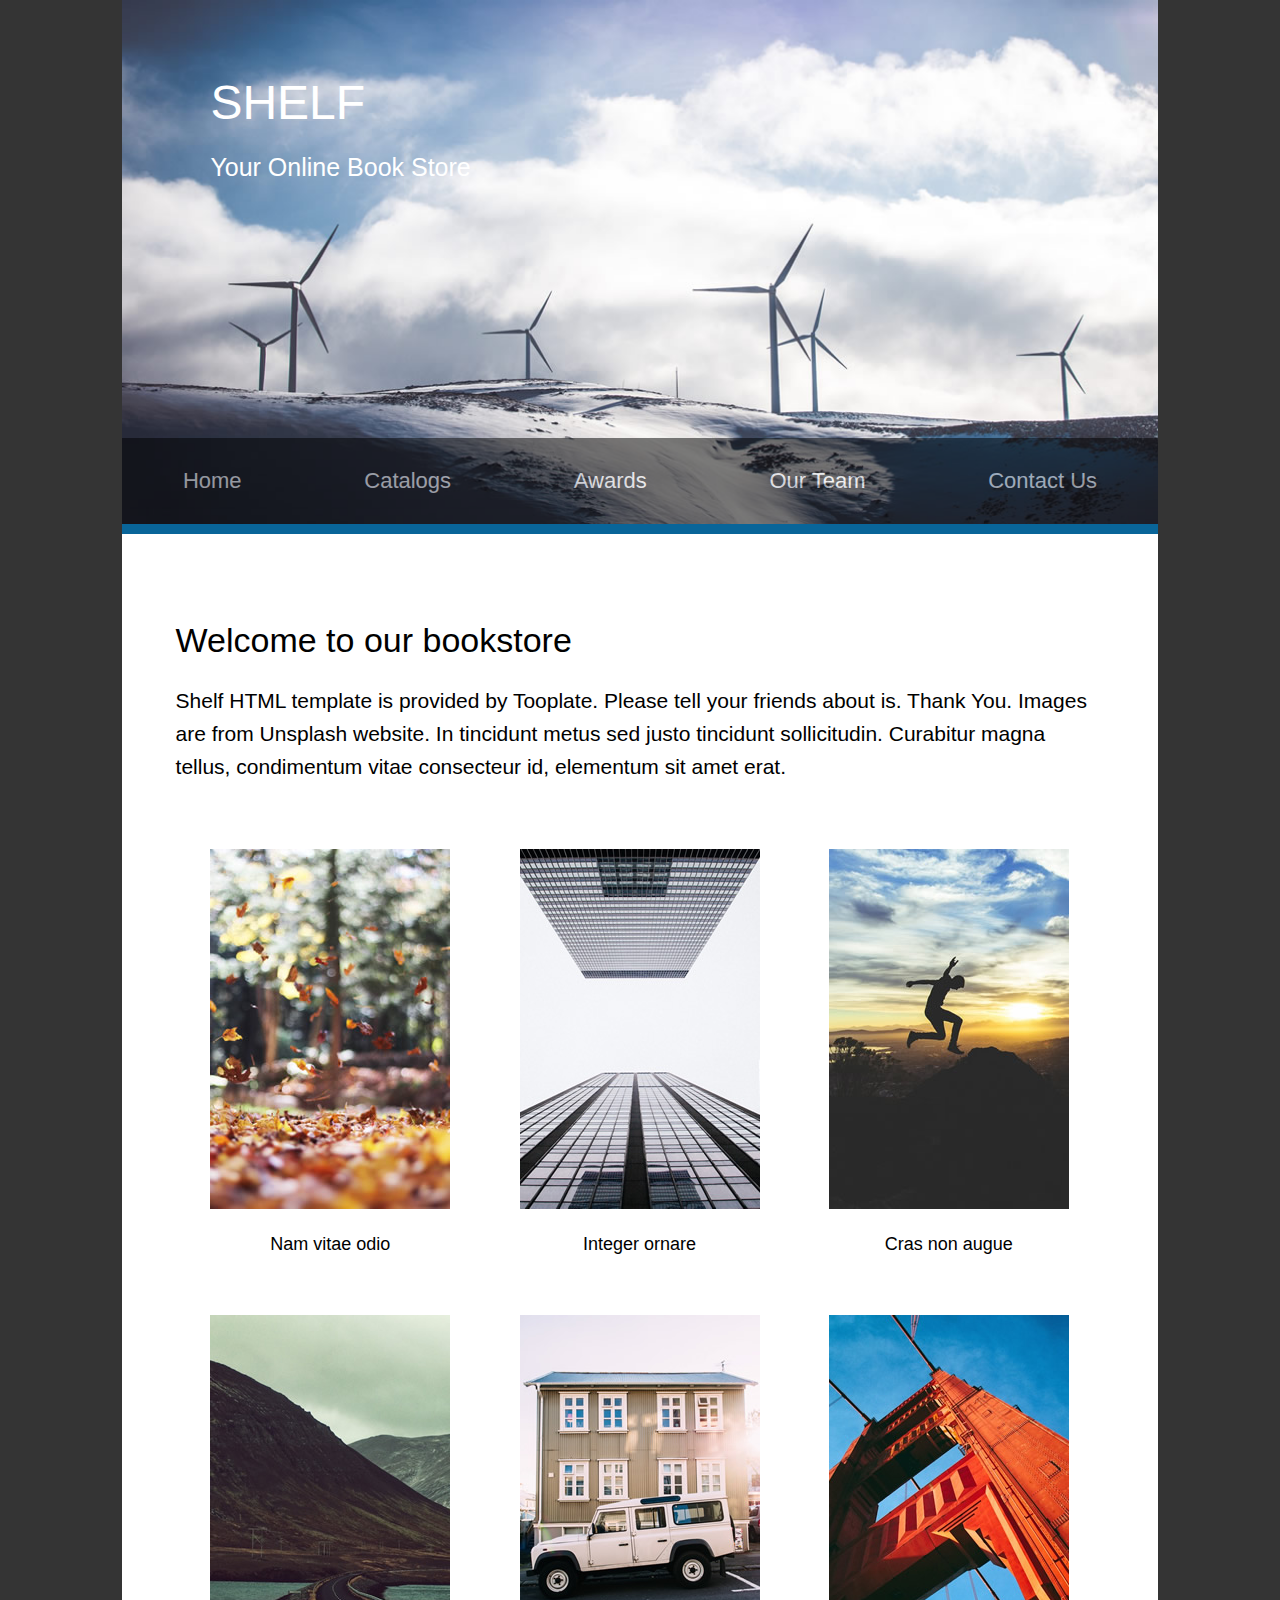
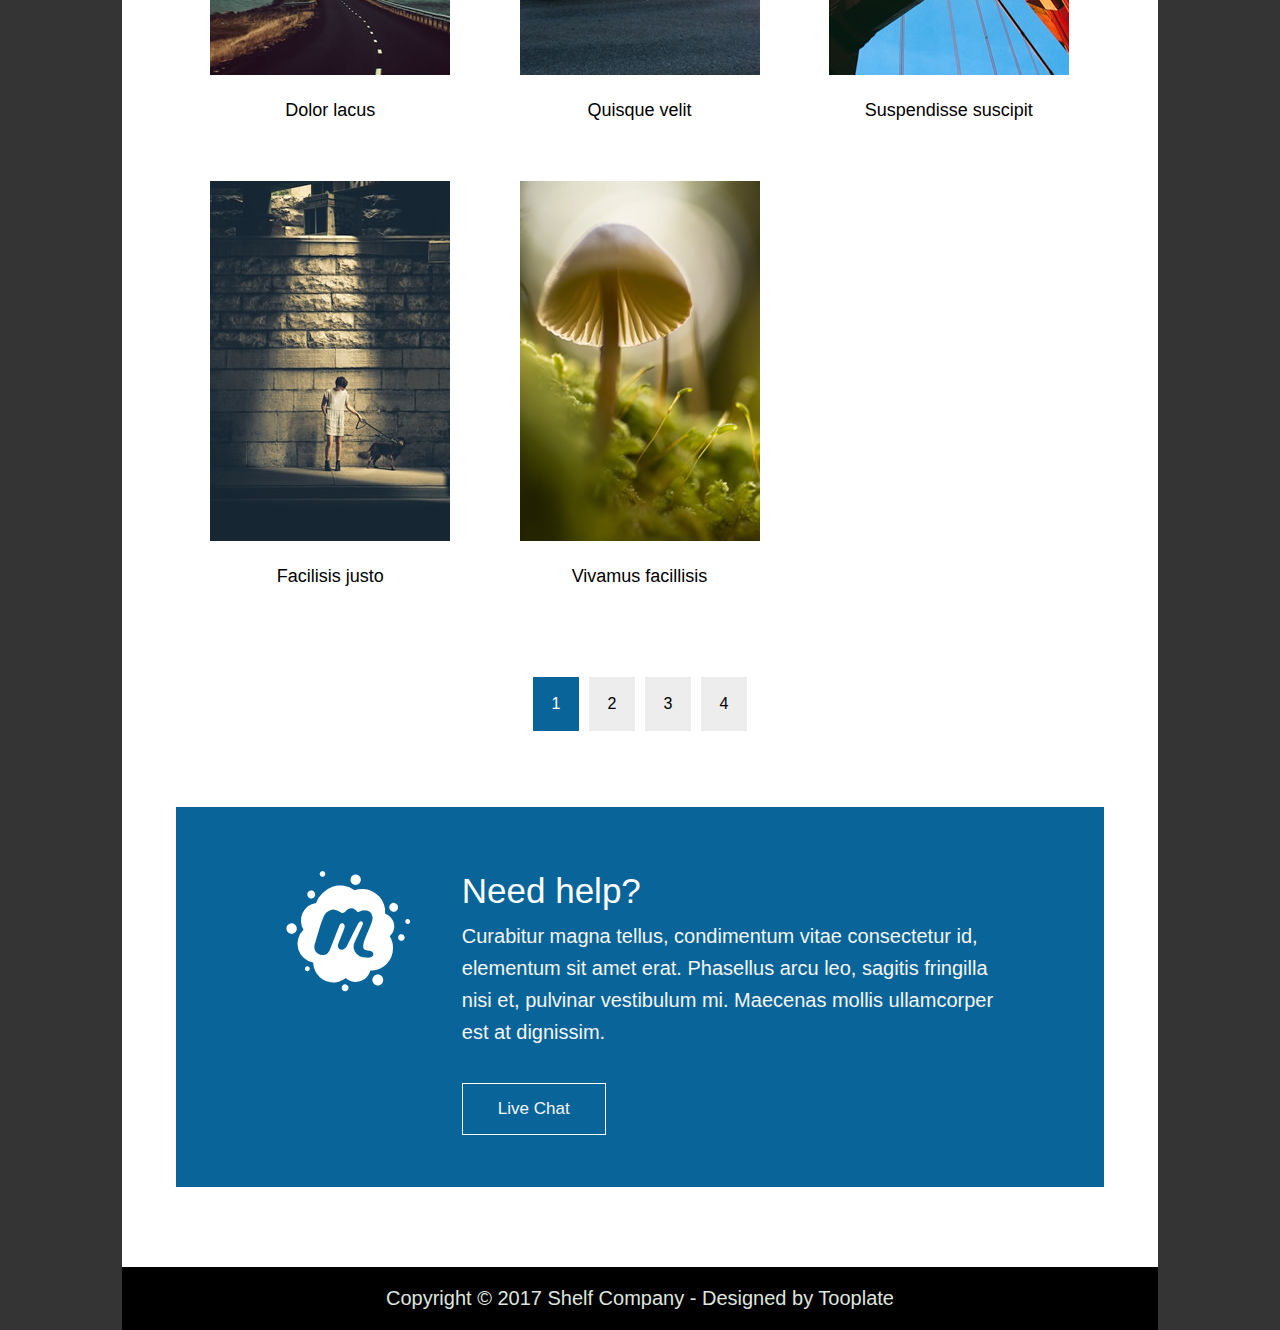
<file: index.html>
<!DOCTYPE html>
<html lang="en">
  <head>
    <meta charset="utf-8" />
    <title>Shelf Template</title>
    <meta name="description" lang="en" content="" />
    <meta
      name="viewport"
      content="width=device-width, initial-scale=1, maximum-scale=1"
    />
    <link rel="shortcut icon" href="favicon.ico" />
    <!-- <link
      rel="stylesheet"
      media="screen"
      href="assets/vendor/font-awesome/css/all.min.css"
    /> -->
    <link
      rel="stylesheet"
      href="https://cdnjs.cloudflare.com/ajax/libs/font-awesome/4.7.0/css/font-awesome.min.css"
    />
    <link rel="stylesheet" media="screen" href="assets/css/style.css" />
  </head>
  <body>
    <!--container start-->
    <div class="container">
      <!--header section start-->
      <header>
        <div class="wrapper">
          <!--<img src="./assets/Images/header-01.jpg" alt="Banner Image" />-->
          <div class="header-top">
            <h1><a href="#FIXME" title="Logo">Shelf</a></h1>
            <p>Your Online Book Store</p>
          </div>
          <nav>
            <div class="hamburger">
              <span class="bar"></span>
              <span class="bar"></span>
              <span class="bar"></span>
            </div>
            <ul class="nav-list">
              <li><a href="#FIXME" title="Home">Home</a></li>
              <li><a href="#FIXME" title="Catalogs">Catalogs</a></li>
              <li><a href="#FIXME" title="Awards">Awards</a></li>
              <li><a href="#FIXME" title="Our Team">Our Team</a></li>
              <li><a href="#FIXME" title="Contact Us">Contact Us</a></li>
            </ul>
          </nav>
        </div>
      </header>
      <!--header section ends-->
      <!--main section start-->
      <main>
        <div class="wrapper">
          <section class="bookstore">
            <h2>Welcome to our bookstore</h2>
            <p class="bookstore-para">
              Shelf HTML template is provided by Tooplate. Please tell your
              friends about is. Thank You. Images are from Unsplash website. In
              tincidunt metus sed justo tincidunt sollicitudin. Curabitur magna
              tellus, condimentum vitae consecteur id, elementum sit amet erat.
            </p>
            <ul class="gallery">
              <li class="tab1 tab">
                <div>
                  <figure>
                    <img src="./assets/Images/image-01.jpg" alt="Image 1" />
                    <figcaption>Nam vitae odio</figcaption>
                  </figure>
                </div>
                <div>
                  <figure>
                    <img src="./assets/Images/image-02.jpg" alt="Image 2" />
                    <figcaption>Integer ornare</figcaption>
                  </figure>
                </div>
                <div>
                  <figure>
                    <img src="./assets/Images/image-03.jpg" alt="Image 3" />
                    <figcaption>Cras non augue</figcaption>
                  </figure>
                </div>
                <div>
                  <figure>
                    <img src="./assets/Images/image-04.jpg" alt="Image 4" />
                    <figcaption>Dolor lacus</figcaption>
                  </figure>
                </div>
                <div>
                  <figure>
                    <img src="./assets/Images/image-05.jpg" alt="Image 5" />
                    <figcaption>Quisque velit</figcaption>
                  </figure>
                </div>
                <div>
                  <figure>
                    <img src="./assets/Images/image-06.jpg" alt="Image 6" />
                    <figcaption>Suspendisse suscipit</figcaption>
                  </figure>
                </div>
                <div>
                  <figure>
                    <img src="./assets/Images/image-07.jpg" alt="Image 7" />
                    <figcaption>Facilisis justo</figcaption>
                  </figure>
                </div>
                <div>
                  <figure>
                    <img src="./assets/Images/image-08.jpg" alt="Image 8" />
                    <figcaption>Vivamus facillisis</figcaption>
                  </figure>
                </div>
              </li>
              <li class="tab2 tab">
                <div>
                  <figure>
                    <img src="./assets/Images/image-08.jpg" alt="Image 1" />
                    <figcaption>Nam vitae odio</figcaption>
                  </figure>
                </div>
                <div>
                  <figure>
                    <img src="./assets/Images/image-07.jpg" alt="Image 2" />
                    <figcaption>Integer ornare</figcaption>
                  </figure>
                </div>
                <div>
                  <figure>
                    <img src="./assets/Images/image-06.jpg" alt="Image 3" />
                    <figcaption>Cras non augue</figcaption>
                  </figure>
                </div>
                <div>
                  <figure>
                    <img src="./assets/Images/image-05.jpg" alt="Image 4" />
                    <figcaption>Dolor lacus</figcaption>
                  </figure>
                </div>
                <div>
                  <figure>
                    <img src="./assets/Images/image-04.jpg" alt="Image 5" />
                    <figcaption>Quisque velit</figcaption>
                  </figure>
                </div>
                <div>
                  <figure>
                    <img src="./assets/Images/image-03.jpg" alt="Image 6" />
                    <figcaption>Suspendisse suscipit</figcaption>
                  </figure>
                </div>
                <div>
                  <figure>
                    <img src="./assets/Images/image-02.jpg" alt="Image 7" />
                    <figcaption>Facilisis justo</figcaption>
                  </figure>
                </div>
                <div>
                  <figure>
                    <img src="./assets/Images/image-01.jpg" alt="Image 8" />
                    <figcaption>Vivamus facillisis</figcaption>
                  </figure>
                </div>
              </li>
              <li class="tab3 tab">
                <div>
                  <figure>
                    <img src="./assets/Images/image-04.jpg" alt="Image 1" />
                    <figcaption>Nam vitae odio</figcaption>
                  </figure>
                </div>
                <div>
                  <figure>
                    <img src="./assets/Images/image-03.jpg" alt="Image 2" />
                    <figcaption>Integer ornare</figcaption>
                  </figure>
                </div>
                <div>
                  <figure>
                    <img src="./assets/Images/image-02.jpg" alt="Image 3" />
                    <figcaption>Cras non augue</figcaption>
                  </figure>
                </div>
                <div>
                  <figure>
                    <img src="./assets/Images/image-01.jpg" alt="Image 4" />
                    <figcaption>Dolor lacus</figcaption>
                  </figure>
                </div>
                <div>
                  <figure>
                    <img src="./assets/Images/image-08.jpg" alt="Image 5" />
                    <figcaption>Quisque velit</figcaption>
                  </figure>
                </div>
                <div>
                  <figure>
                    <img src="./assets/Images/image-07.jpg" alt="Image 6" />
                    <figcaption>Suspendisse suscipit</figcaption>
                  </figure>
                </div>
                <div>
                  <figure>
                    <img src="./assets/Images/image-06.jpg" alt="Image 7" />
                    <figcaption>Facilisis justo</figcaption>
                  </figure>
                </div>
                <div>
                  <figure>
                    <img src="./assets/Images/image-05.jpg" alt="Image 8" />
                    <figcaption>Vivamus facillisis</figcaption>
                  </figure>
                </div>
              </li>
              <li class="tab4 tab">
                <div>
                  <figure>
                    <img src="./assets/Images/image-08.jpg" alt="Image 1" />
                    <figcaption>Nam vitae odio</figcaption>
                  </figure>
                </div>
                <div>
                  <figure>
                    <img src="./assets/Images/image-07.jpg" alt="Image 2" />
                    <figcaption>Integer ornare</figcaption>
                  </figure>
                </div>
                <div>
                  <figure>
                    <img src="./assets/Images/image-06.jpg" alt="Image 3" />
                    <figcaption>Cras non augue</figcaption>
                  </figure>
                </div>
                <div>
                  <figure>
                    <img src="./assets/Images/image-05.jpg" alt="Image 4" />
                    <figcaption>Dolor lacus</figcaption>
                  </figure>
                </div>
                <div>
                  <figure>
                    <img src="./assets/Images/image-04.jpg" alt="Image 5" />
                    <figcaption>Quisque velit</figcaption>
                  </figure>
                </div>
                <div>
                  <figure>
                    <img src="./assets/Images/image-03.jpg" alt="Image 6" />
                    <figcaption>Suspendisse suscipit</figcaption>
                  </figure>
                </div>
                <div>
                  <figure>
                    <img src="./assets/Images/image-02.jpg" alt="Image 7" />
                    <figcaption>Facilisis justo</figcaption>
                  </figure>
                </div>
                <div>
                  <figure>
                    <img src="./assets/Images/image-01.jpg" alt="Image 8" />
                    <figcaption>Vivamus facillisis</figcaption>
                  </figure>
                </div>
              </li>
            </ul>
            <ul class="page-list">
              <li class="active"><a href="#FIXME" title="page 1">1</a></li>
              <li><a href="#FIXME" title="page 2"></a>2</li>
              <li><a href="#FIXME" title="page 3"></a>3</li>
              <li><a href="#FIXME" title="page 4"></a>4</li>
            </ul>
          </section>
          <section class="blue-card">
            <div class="meet-up">
              <i class="fa fa-meetup" aria-hidden="true"></i>
            </div>
            <div class="need-help">
              <h3>Need help?</h3>
              <p>
                Curabitur magna tellus, condimentum vitae consectetur id,
                elementum sit amet erat. Phasellus arcu leo, sagitis fringilla
                nisi et, pulvinar vestibulum mi. Maecenas mollis ullamcorper est
                at dignissim.
              </p>
              <a href="#FIXME" title="Live Chat">Live Chat</a>
            </div>
          </section>
        </div>
      </main>
      <!--main section end-->
      <!--footer section start-->
      <footer>
        <div class="wrapper">
          <p>Copyright &#169; 2017 Shelf Company - Designed by Tooplate</p>
        </div>
      </footer>
      <!--footer section end-->
    </div>
    <!--container end-->
  </body>
  <script src="./assets/js/script.js"></script>
</html>
</file>
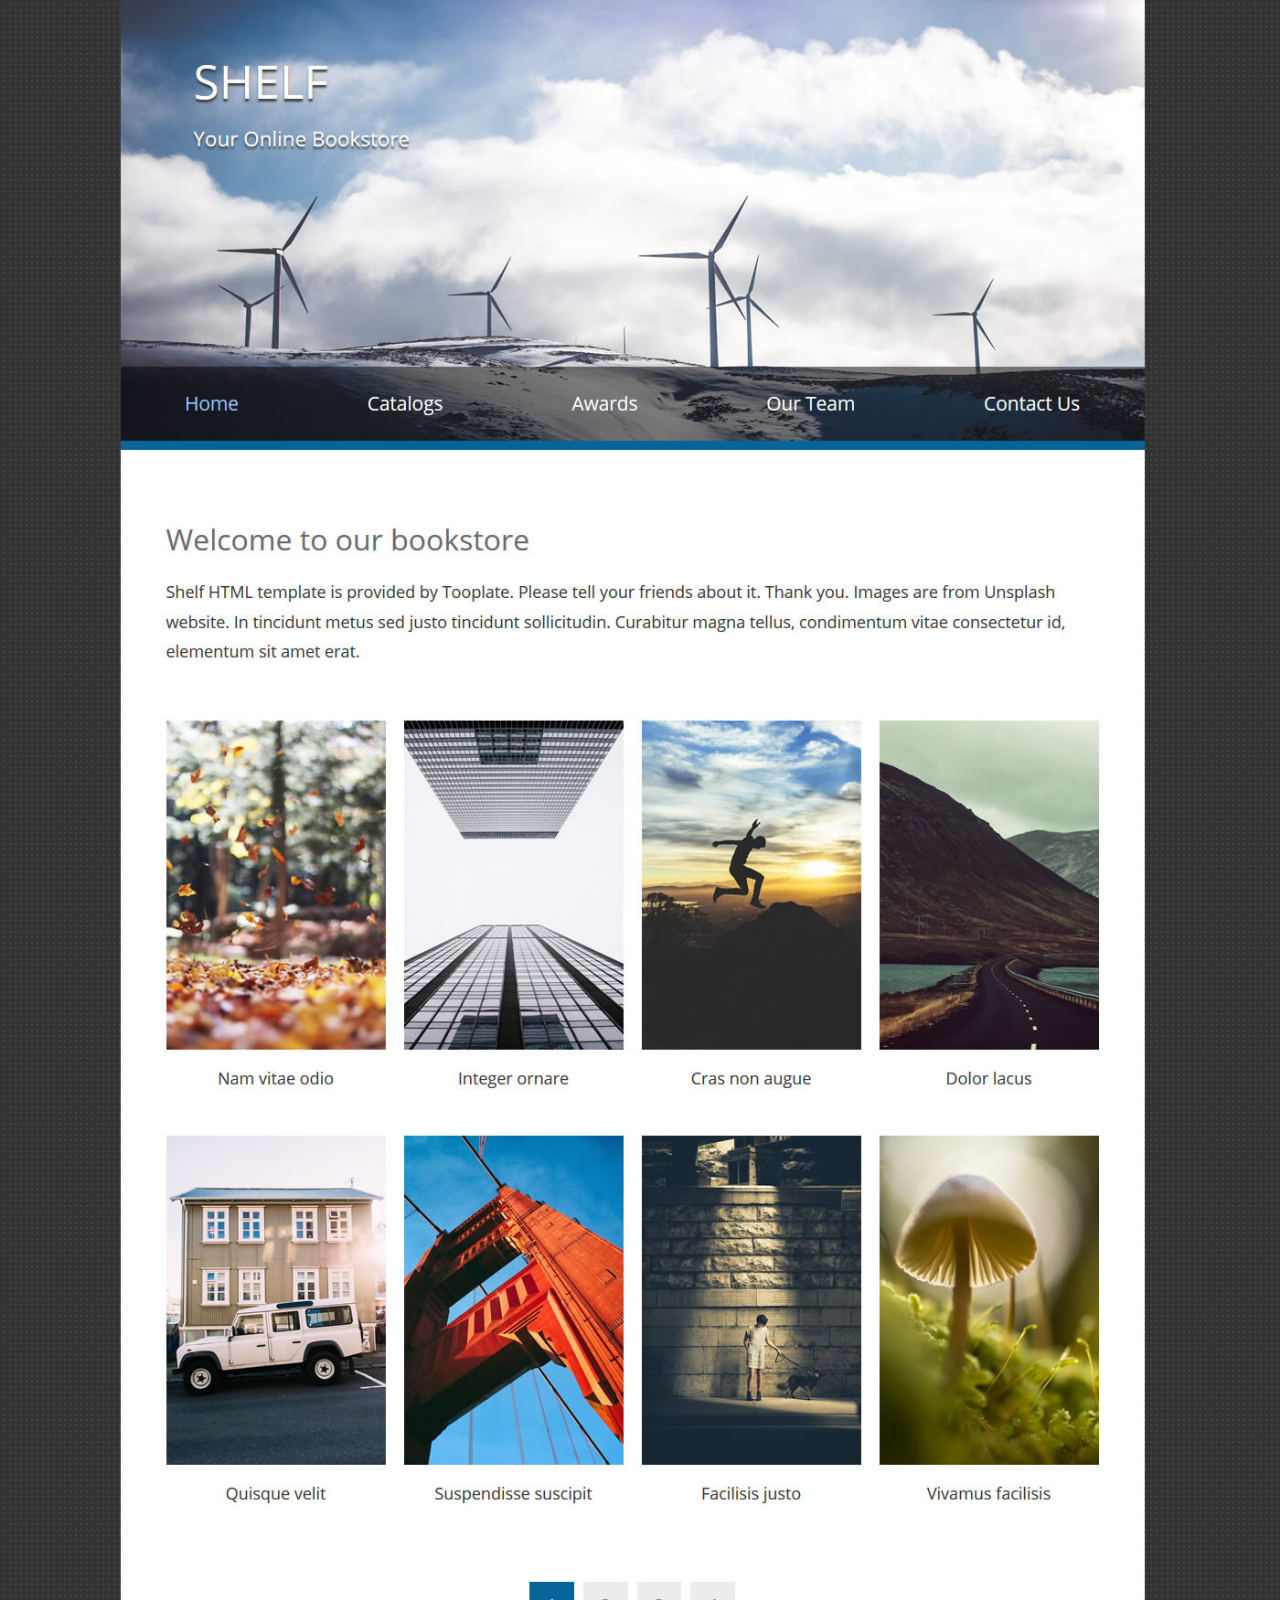
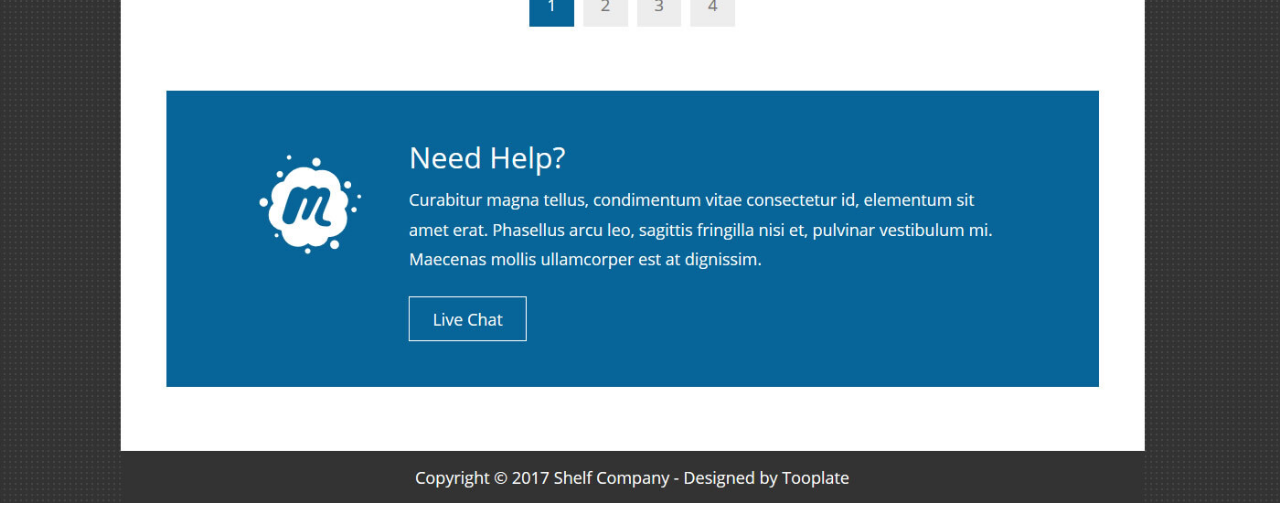
<file: img.html>
<!DOCTYPE html>
<html lang="en">
  <head>
    <meta charset="UTF-8" />
    <meta name="viewport" content="width=device-width, initial-scale=1.0" />
    <title>Document</title>
    <style>
      * {
        margin: 0;
        padding: 0;
      }
      img {
        margin: 0;
        padding: 0;
        width: 100%;
        height: auto;
      }
    </style>
  </head>
  <body>
    <img src="./assets/Images/shelf (1).jpg" />
  </body>
</html>
</file>
<file: assets/css/style.css>
@charset "utf-8";
/* ==========================================================================
   1. CSS Reset Code
   ========================================================================== */

/* 1.1. Eric Meyers Reset
   http://meyerweb.com/eric/tools/css/reset/
   v2.0 | 20110126
   License: none (public domain)
   ========================================================================== */
html,
body,
div,
span,
applet,
object,
iframe,
h1,
h2,
h3,
h4,
h5,
h6,
p,
blockquote,
pre,
a,
abbr,
acronym,
address,
big,
cite,
code,
del,
dfn,
em,
img,
ins,
kbd,
q,
s,
samp,
small,
strike,
strong,
sub,
sup,
tt,
var,
b,
u,
i,
center,
dl,
dt,
dd,
ol,
ul,
li,
fieldset,
form,
label,
legend,
table,
caption,
tbody,
tfoot,
thead,
tr,
th,
td,
article,
aside,
canvas,
details,
embed,
figure,
figcaption,
footer,
header,
hgroup,
menu,
nav,
output,
ruby,
section,
summary,
time,
mark,
audio,
video {
  margin: 0;
  padding: 0;
  border: 0;
  font-size: 100%;
  font: inherit;
  vertical-align: baseline;
}

/* HTML5 display-role reset for older browsers */
article,
aside,
details,
figcaption,
figure,
footer,
header,
hgroup,
menu,
nav,
section {
  display: block;
}

/* Force scrollbar */
html {
  overflow-y: scroll;
}

/* Align radios and text inputs with their label */

input[type="radio"] {
  vertical-align: text-bottom;
}

/* Hand cursor on clickable input elements */
label,
input[type="button"],
input[type="submit"],
button {
  cursor: pointer;
}

strong {
  font-weight: bold;
  font-family: inherit;
  font-size: inherit;
}

em {
  font-style: italic;
}

img {
  width: 100%;
  border: 0;
  vertical-align: middle;
}

sub,
sup {
  vertical-align: baseline;
  position: relative;
  font-size: 55%;
  line-height: 0;
}

sup {
  top: -0.7em;
}
sub {
  bottom: -0.25em;
}

/* 1.2. Clear Fix
   ========================== */

.cf:before,
.cf:after {
  display: table;
  content: " ";
}

.cf:after {
  clear: both;
}
.cf {
  zoom: 1;
}

/*for all*/
body {
  box-sizing: border-box;
  font-family: sans-serif;
}

a {
  display: inline-block;
  text-decoration: none;
}

li {
  display: inline-block;
  list-style-type: none;
}
/* Common styling */
.grey {
  color: #666;
}
.cap {
  text-transform: capitalize;
}
.up {
  text-transform: uppercase;
}
.center {
  text-align: center;
}
.bold {
  font-weight: bold;
}
.transition {
  transition: 1s all ease;
}

/*for wrapper*/
.wrapper {
  max-width: 1350px;
  width: 86%;
  margin: 0 auto;
}
/*=================================
  Header styling starts here
=================================*/
.wrapper {
  max-width: 81%;
}

header .wrapper {
  background: url(../Images/header-01.jpg) no-repeat;
  background-size: cover;
}

h1 {
  font-family: sans-serif;
  text-transform: uppercase;
  font-size: 48px;
  margin-bottom: 23px;
}

h1 a {
  color: #fff;
}

.header-top {
  padding: 75px 0 256px 0;
  margin-left: 88.8px;
}

.bar {
  width: 25px;
  height: 4px;
  display: block;
  margin: 4px auto;
  background: #555;
}

header .wrapper {
  position: relative;
  border-bottom: 10px solid #096599;
}

.hamburger {
  position: absolute;
  top: 25px;
  right: 25px;
  display: none;
}

nav ul {
  display: flex;
  justify-content: space-around;
  align-items: center;
  background: #000;
  opacity: 0.5;
  padding: 30px 0;
  font-size: 22px;
}

header p {
  font-size: 25px;
  color: #fff;
}

header ul li a {
  color: #fff;
}

.container {
  background-color: #343434;
}

.nav-list li:hover a {
  color: #1f64b7;
}
/*=================================
  Header styling ends here
=================================*/

/*=================================
  main styling starts here
=================================*/
main .wrapper {
  background-color: #fff;
  padding-bottom: 80px;
}

/*bookstore section start*/
.bookstore {
  padding: 87px 54px 76px 54px;
}

h2 {
  font-size: 34px;
  margin-bottom: 24px;
}

.bookstore-para {
  font-size: 21px;
  line-height: 33px;
  margin-bottom: 66px;
}

.gallery li {
  /* display: flex; */
  /* justify-content: space-between; */
  align-items: center;
  flex-wrap: wrap;
}

.gallery div {
  margin-bottom: 60px;
  display: flex;
  flex-basis: 33.3%;
  justify-content: center;
}

.gallery figcaption {
  text-align: center;
  font-size: 18px;
  padding-top: 25px;
}

.page-list li {
  background: #ededed;
  padding: 18px 2%;
}

.page-list {
  display: flex;
  justify-content: center;
  gap: 10px;
  margin-top: 30px;
}

li.active {
  background: #096599;
  color: #fff;
}

.active a {
  color: #fff;
}

.page-list li:hover {
  background: #096599;
  color: #fff;
  cursor: pointer;
}

.page-list li:hover a {
  color: #fff;
}

.tab {
  display: none;
}

.show,
.nav-list.dis {
  display: flex;
}

.hide {
  display: none;
}
/*bookstore section end*/

/*blue-card section start*/
.blue-card {
  margin: 0px 54px 0px 54px;
  background-color: #096599;
  display: flex;
  padding: 64px 108px 52px 108px;
}

.meet-up {
  flex-basis: 25%;
}

.need-help {
  flex-basis: 75%;
  color: rgb(253, 253, 255);
}

.fa-meetup {
  font-size: 120px;
  color: #fff;
}

h3 {
  color: #fff;
  font-size: 35px;
  margin-bottom: 9px;
}

.need-help p {
  font-size: 20px;
  line-height: 1.6;
  margin-bottom: 35px;
}

.need-help a {
  padding: 15px 35px;
  border: 1px solid #fff;
  font-size: 17px;
}

.need-help p,
.need-help a {
  color: #f5f5f5;
}

.need-help a:hover {
  background-color: #fff;
  color: #096599;
}

/*blue-card section end*/

/*=================================
  main styling ends here
=================================*/

/*=================================
  footer styling starts here
=================================*/
footer .wrapper {
  background-color: #000;
  color: #dfe5df;
  padding: 20px 0;
}

footer p {
  text-align: center;
  font-size: 20px;
}
/*=================================
  footer styling ends here
=================================*/

/*media query starts*/
/*media query for 995px starts here*/
@media only screen and (max-width: 995px) {
  header ul li a {
    font-size: 18px;
  }

  .bookstore-para {
    font-size: 19px;
  }

  .gallery div {
    flex-basis: 50%;
  }

  .page-list {
    margin-top: 0px;
    gap: 15px;
  }

  .page-list li {
    padding: 12px 3%;
  }

  .blue-card {
    padding: 40px 70px 40px 70px;
    gap: 40px;
  }

  .need-help p {
    font-size: 17px;
  }

  h3 {
    font-size: 32px;
    margin-bottom: 20px;
  }

  .fa-meetup {
    font-size: 110px;
  }

  footer p {
    font-size: 17px;
  }
}
/*media queries at 995 ends here*/

/*media queries at 768 starts here*/
@media only screen and (max-width: 768px) {
  figure {
    text-align: center;
  }

  figure img {
    width: 90%;
  }

  .need-help p {
    font-size: 16px;
    line-height: 2;
    text-align: justify;
  }

  .blue-card {
    display: flex;
    flex-direction: column;
    padding: 50px;
  }

  .meet-up {
    text-align: center;
  }
}
/*media queries at 768 ends here*/

/*media queries at 540 starts here*/
@media only screen and (max-width: 540px) {
  .hamburger {
    display: block;
  }

  ul.nav-list {
    position: absolute;
    top: 67px;
    right: 6%;
    flex-direction: column;
    row-gap: 15px;
    width: 45%;
  }

  .bookstore-para {
    font-size: 17px;
    text-align: justify;
  }

  .header-top {
    margin-left: 25px;
  }

  header .wrapper {
    display: flex;
    justify-content: space-between;
    align-items: baseline;
  }

  .header-top {
    padding: 20px 0 256px 0;
  }

  h1 {
    font-size: 40px;
    margin-bottom: 15px;
  }

  .bookstore-para,
  .gallery div {
    margin-bottom: 40px;
  }

  .gallery div {
    flex-basis: 100%;
  }

  .gallery figcaption {
    font-size: 17px;
    padding-top: 20px;
  }

  .page-list li {
    padding: 12px 5%;
  }

  .nav-list {
    display: none;
  }

  .wrapper {
    max-width: 100%;
  }

  .bookstore {
    padding: 60px 40px 60px 40px;
  }

  .gallery div figure {
    width: 90%;
  }

  .blue-card {
    padding: 30px;
  }

  main .wrapper {
    padding-bottom: 50px;
  }

  .need-help a {
    padding: 12px 25px;
  }

  footer p {
    font-size: 13px;
  }
}
/*media queries at 540 ends here*/
</file>
